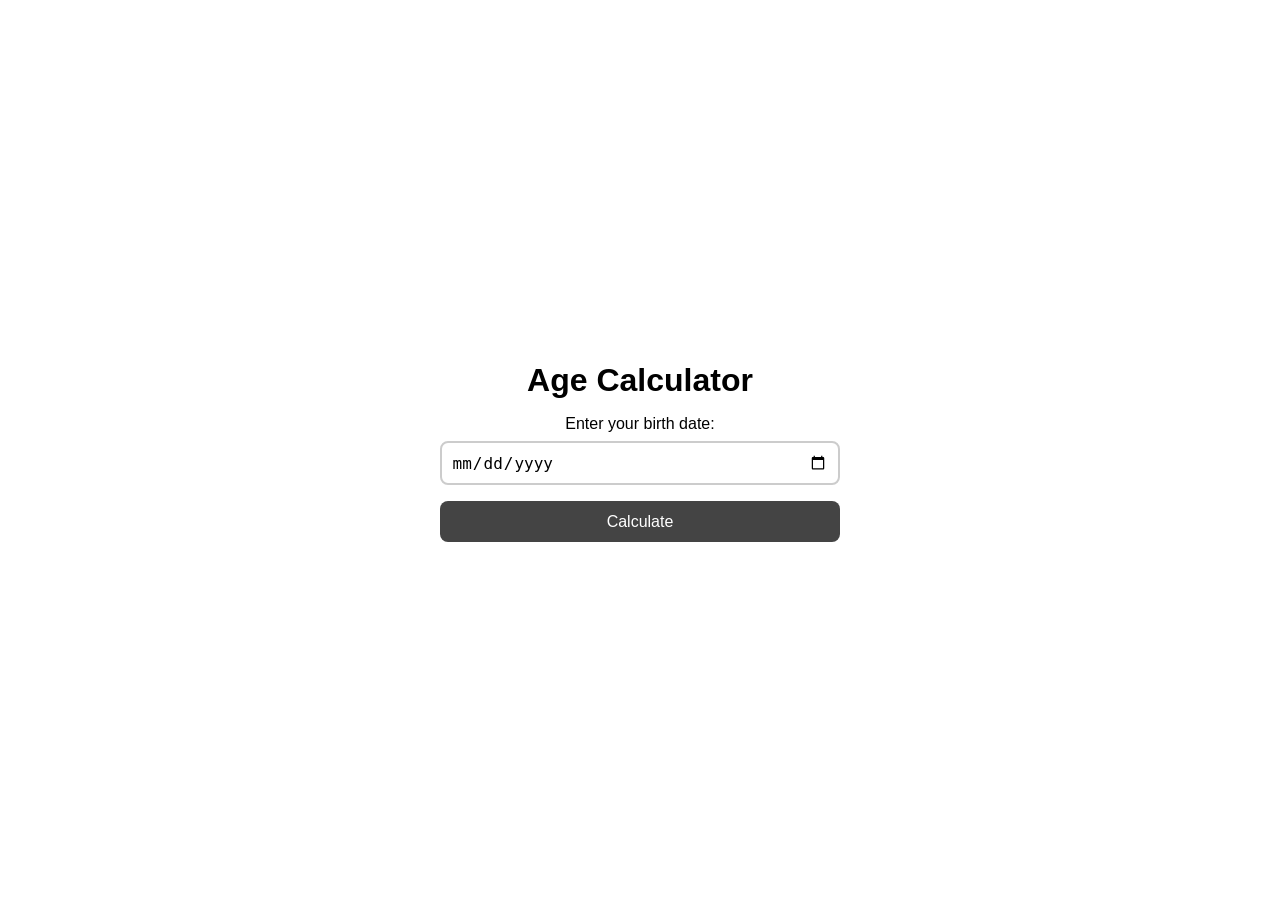
<file: Learn Js/AgeCalculator/index.html>
<!DOCTYPE html>
<html lang="en">
<head>
  <meta charset="UTF-8">
  <meta name="viewport" content="width=device-width, initial-scale=1.0">
  <title>Age Calculator</title>
  <link rel="stylesheet" href="styles.css">
</head>
<body>
  <div class="container">
    <h1>Age Calculator</h1>

    <label for="birthdate">Enter your birth date:</label>
    <input type="date" id="birthdate">

    <button id="calculateBtn">Calculate</button>

    <p id="result"></p>
  </div>

  <script src="script.js"></script>
</body>
</html>
</file>
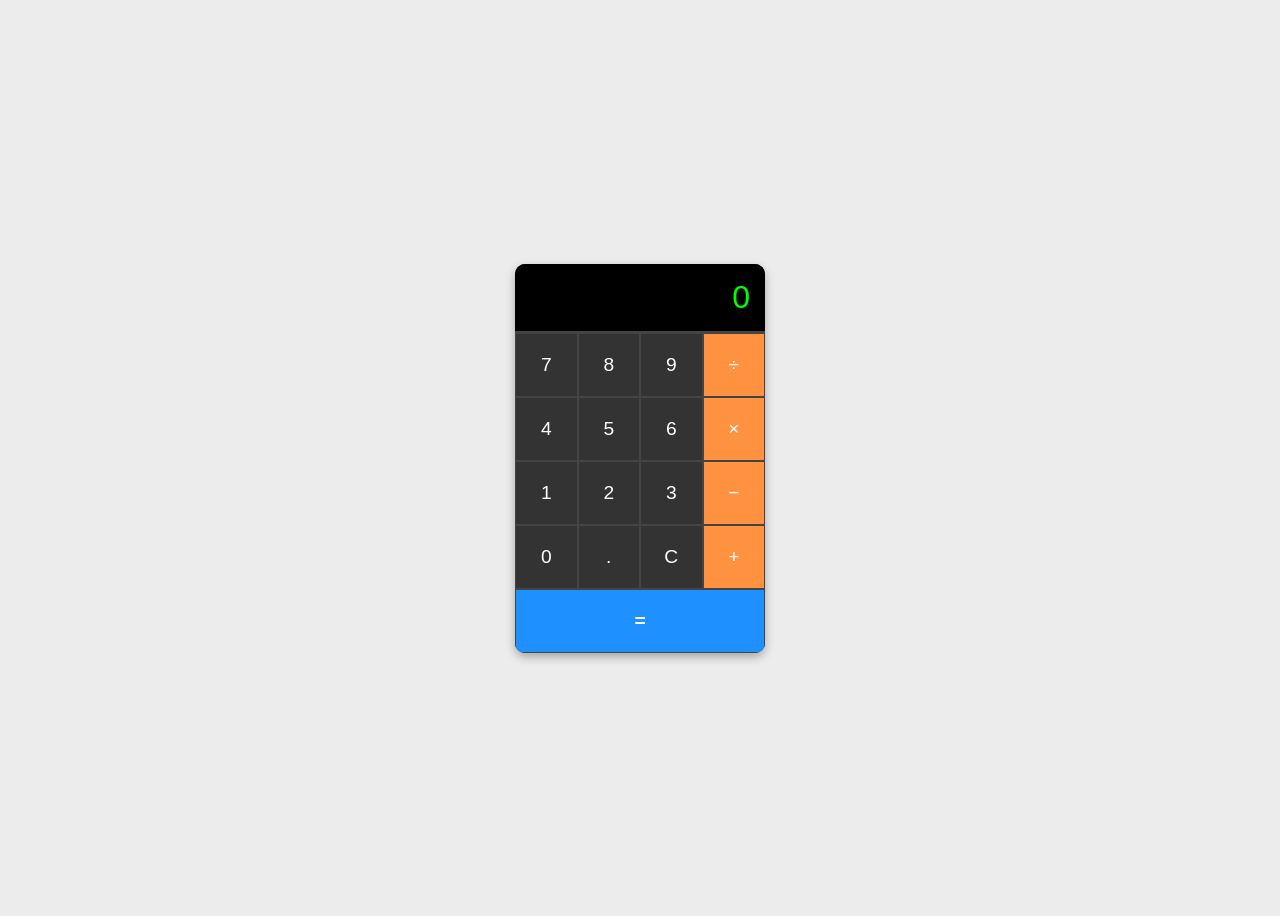
<file: Learn Js/Calculator/index.html>
<!DOCTYPE html>
<html lang="en">
<head>
  <meta charset="UTF-8" />
  <meta name="viewport" content="width=device-width, initial-scale=1.0" />
  <title>Calculator</title>
  <link rel="stylesheet" href="style.css" />
</head>
<body>

  <div class="calculator">
    <div id="display">0</div>

    <div class="buttons">
      <!-- Row 1 -->
      <button class="btn" data-value="7">7</button>
      <button class="btn" data-value="8">8</button>
      <button class="btn" data-value="9">9</button>
      <button class="btn operator" data-value="/">÷</button>

      <!-- Row 2 -->
      <button class="btn" data-value="4">4</button>
      <button class="btn" data-value="5">5</button>
      <button class="btn" data-value="6">6</button>
      <button class="btn operator" data-value="*">×</button>

      <!-- Row 3 -->
      <button class="btn" data-value="1">1</button>
      <button class="btn" data-value="2">2</button>
      <button class="btn" data-value="3">3</button>
      <button class="btn operator" data-value="-">−</button>

      <!-- Row 4 -->
      <button class="btn" data-value="0">0</button>
      <button class="btn" data-value=".">.</button>
      <button class="btn" id="clear">C</button>
      <button class="btn operator" data-value="+">+</button>

      <!-- Row 5 -->
      <button id="equals" class="btn equals">=</button>
    </div>
  </div>

  <script src="script.js"></script>
</body>
</html>
</file>
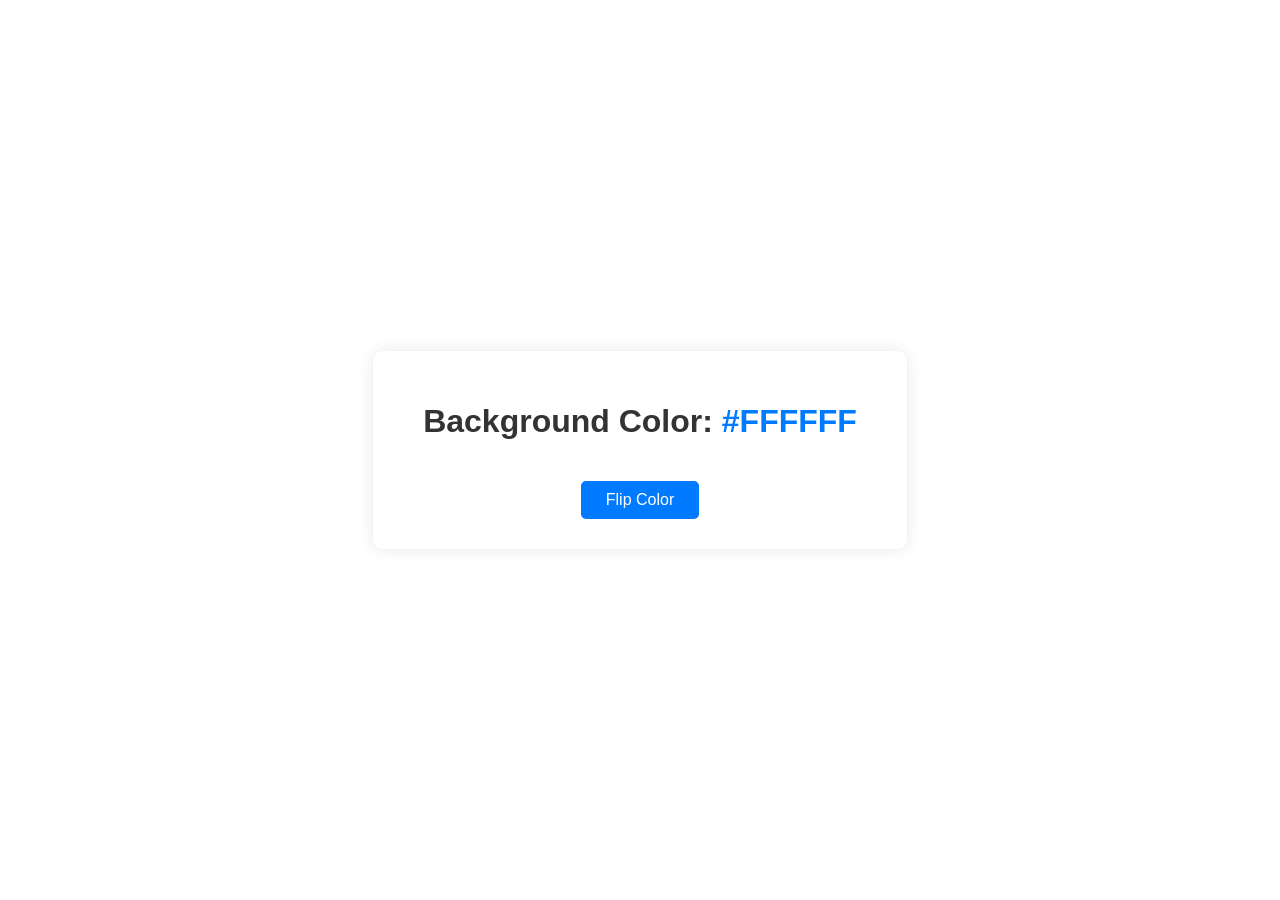
<file: Learn Js/Color Flipper/index.html>
<!DOCTYPE html>
<html lang="en">
<head>
  <meta charset="UTF-8">
  <meta name="viewport" content="width=device-width, initial-scale=1.0">
  <title>Color Flipper</title>
  <link rel="stylesheet" href="style.css">
</head>
<body>
  <div class="container">
    <h1>Background Color: <span id="colorCode">#FFFFFF</span></h1>
    <button id="flipBtn">Flip Color</button>
  </div>

  <script src="script.js"></script>
</body>
</html>
</file>
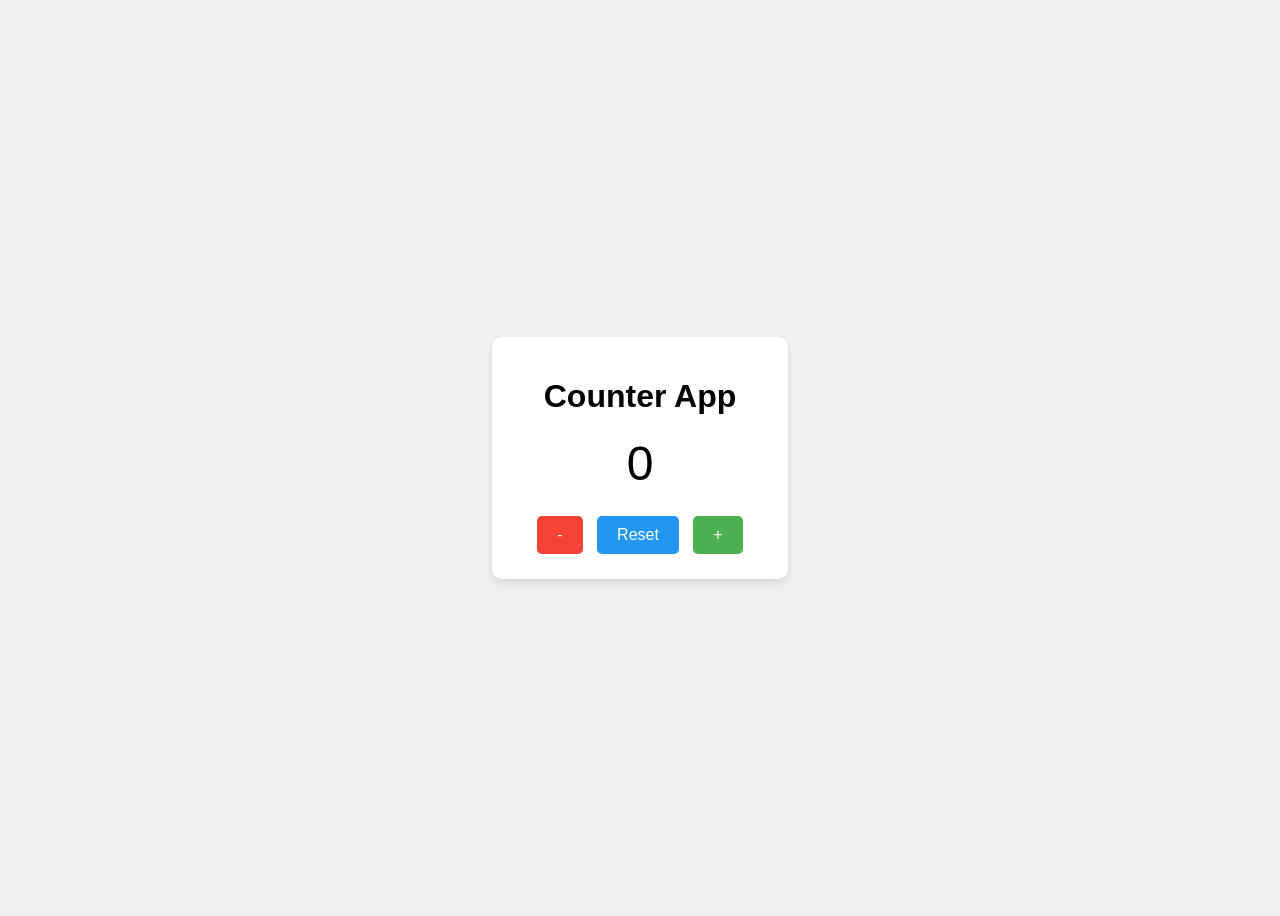
<file: Learn Js/Counter App/index.html>
<!DOCTYPE html>
<html lang="en">
<head>
  <meta charset="UTF-8" />
  <meta name="viewport" content="width=device-width, initial-scale=1.0" />
  <title>Counter App</title>
  <link rel="stylesheet" href="style.css">
</head>
<body>

  <div class="counter-container">
    <h1>Counter App</h1>
    <div id="count">0</div>

    <div class="buttons">
      <button id="decrement">-</button>
      <button id="reset">Reset</button>
      <button id="increment">+</button>
    </div>
  </div>

  <script src="script.js"></script>
</body>
</html>
</file>
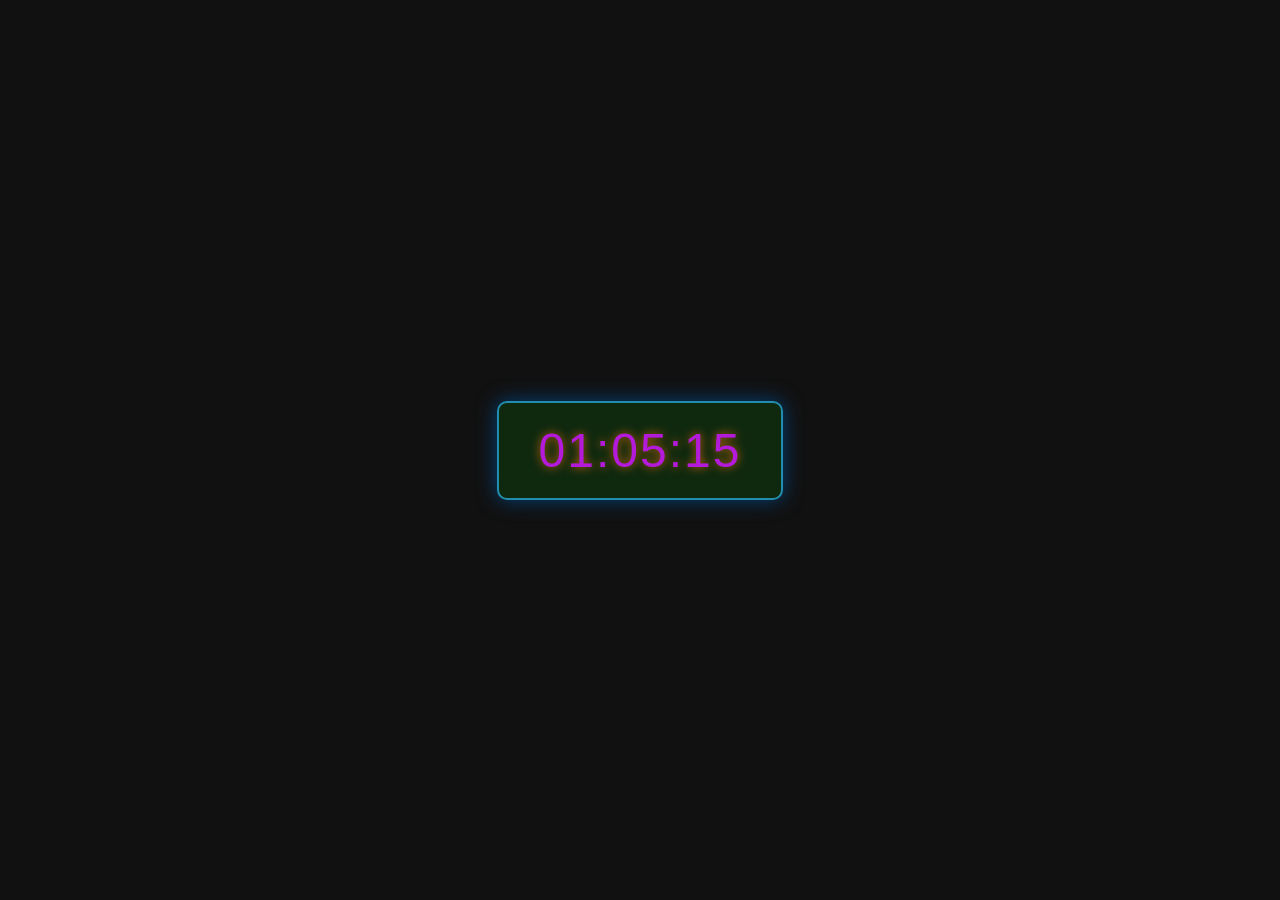
<file: Learn Js/Digital Clock/index.html>
<!DOCTYPE html>
<html lang="en">
<head>
  <meta charset="UTF-8">
  <meta name="viewport" content="width=device-width, initial-scale=1.0">
  <title>Digital Clock</title>
  <link rel="stylesheet" href="style.css">
</head>
<body>
  <!-- Clock display -->
  <div id="clock"></div>
  <script src="script.js"></script>
</body>
</html>
</file>
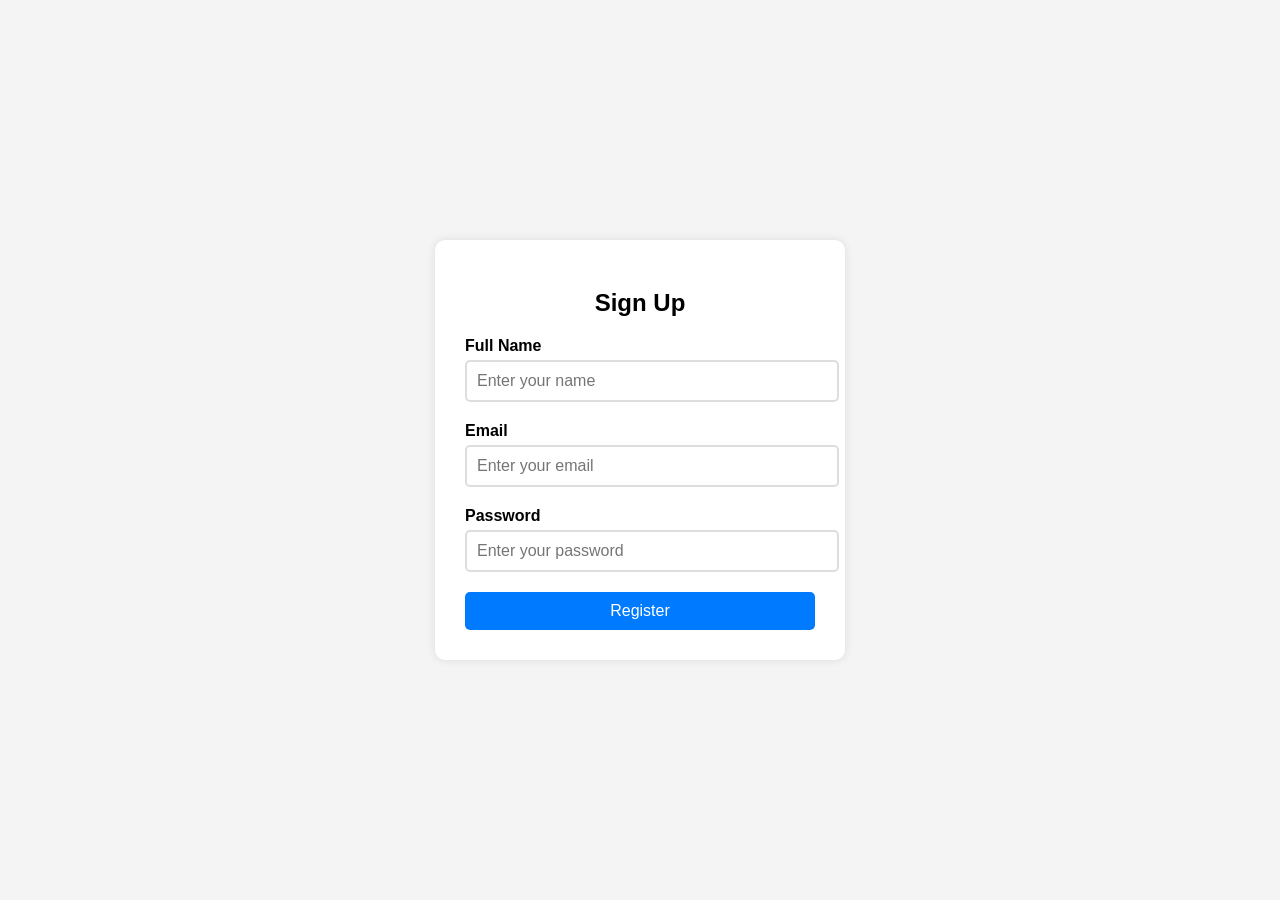
<file: Learn Js/Form Validator/index.html>
<!DOCTYPE html>
<html lang="en">
<head>
  <meta charset="UTF-8">
  <meta name="viewport" content="width=device-width, initial-scale=1.0">
  <title>Form Validator</title>
  <link rel="stylesheet" href="style.css">
</head>
<body>
  <div class="container">
    <h2>Sign Up</h2>
    <form id="signupForm">
      <!-- Full Name -->
      <div class="form-control">
        <label for="name">Full Name</label>
        <input type="text" id="name" placeholder="Enter your name">
        <small class="error-message"></small>
      </div>

      <!-- Email -->
      <div class="form-control">
        <label for="email">Email</label>
        <input type="text" id="email" placeholder="Enter your email">
        <small class="error-message"></small>
      </div>

      <!-- Password -->
      <div class="form-control">
        <label for="password">Password</label>
        <input type="password" id="password" placeholder="Enter your password">
        <small class="error-message"></small>
      </div>

      <!-- Submit Button -->
      <button type="submit">Register</button>
    </form>
  </div>

  <script src="script.js"></script>
</body>
</html>
</file>
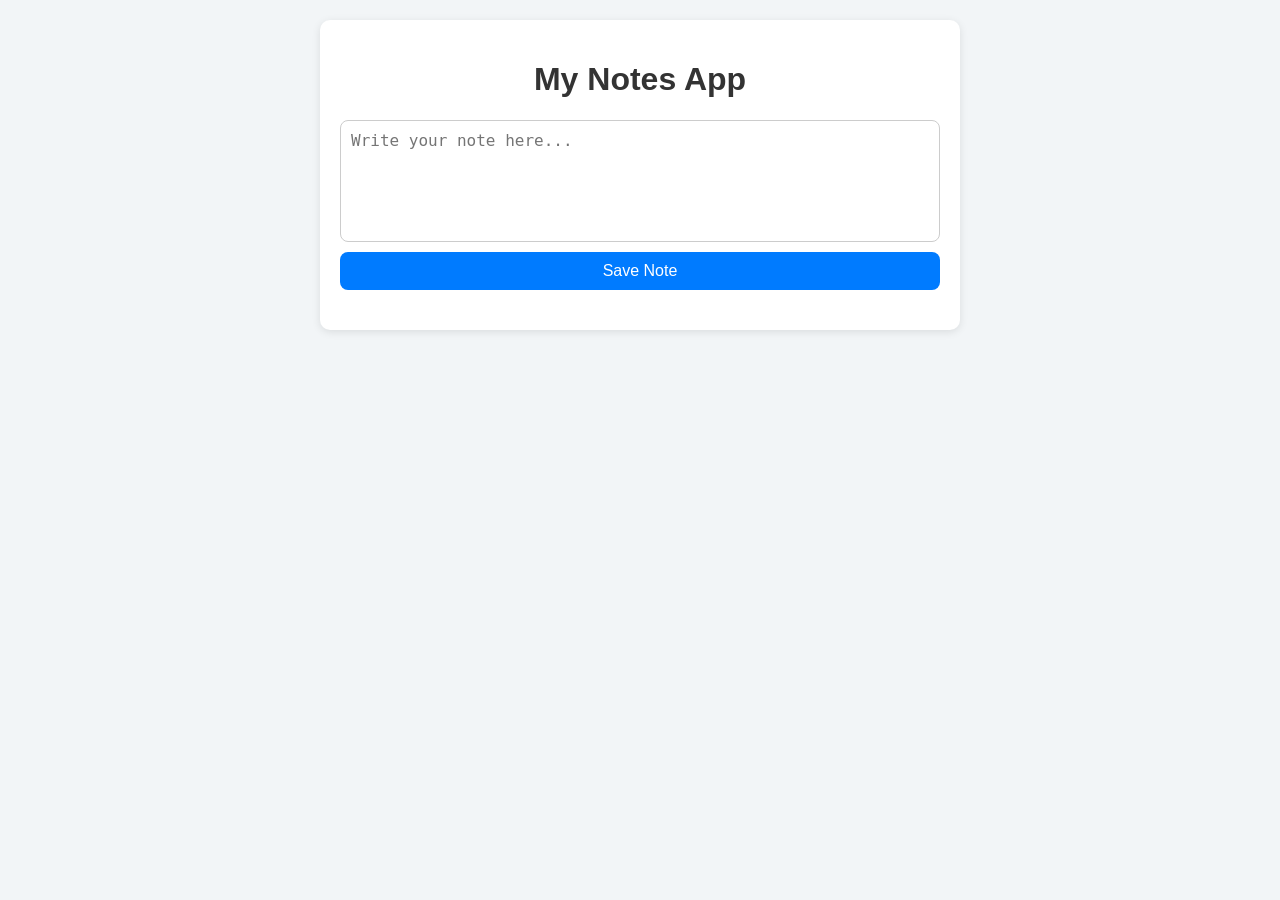
<file: Learn Js/Notes App/index.html>
<!DOCTYPE html>
<html lang="en">
<head>
  <meta charset="UTF-8">
  <meta name="viewport" content="width=device-width, initial-scale=1.0">
  <title>Simple Notes App</title>

  <!-- Link to external CSS for styling -->
  <link rel="stylesheet" href="style.css">
</head>
<body>
  <!-- Main container for the notes app -->
  <div class="app-container">
    <h1>My Notes App</h1>

    <!-- Input area for new notes -->
    <div class="note-input">
      <textarea id="noteText" placeholder="Write your note here..."></textarea>
      <button id="saveBtn">Save Note</button>
    </div>

    <!-- Container that will display all notes -->
    <div id="notesContainer" class="notes-container">
      <!-- Notes will be dynamically added here using JavaScript -->
    </div>
  </div>

  <!-- Link to external JavaScript for functionality -->
  <script src="script.js"></script>
</body>
</html>
</file>
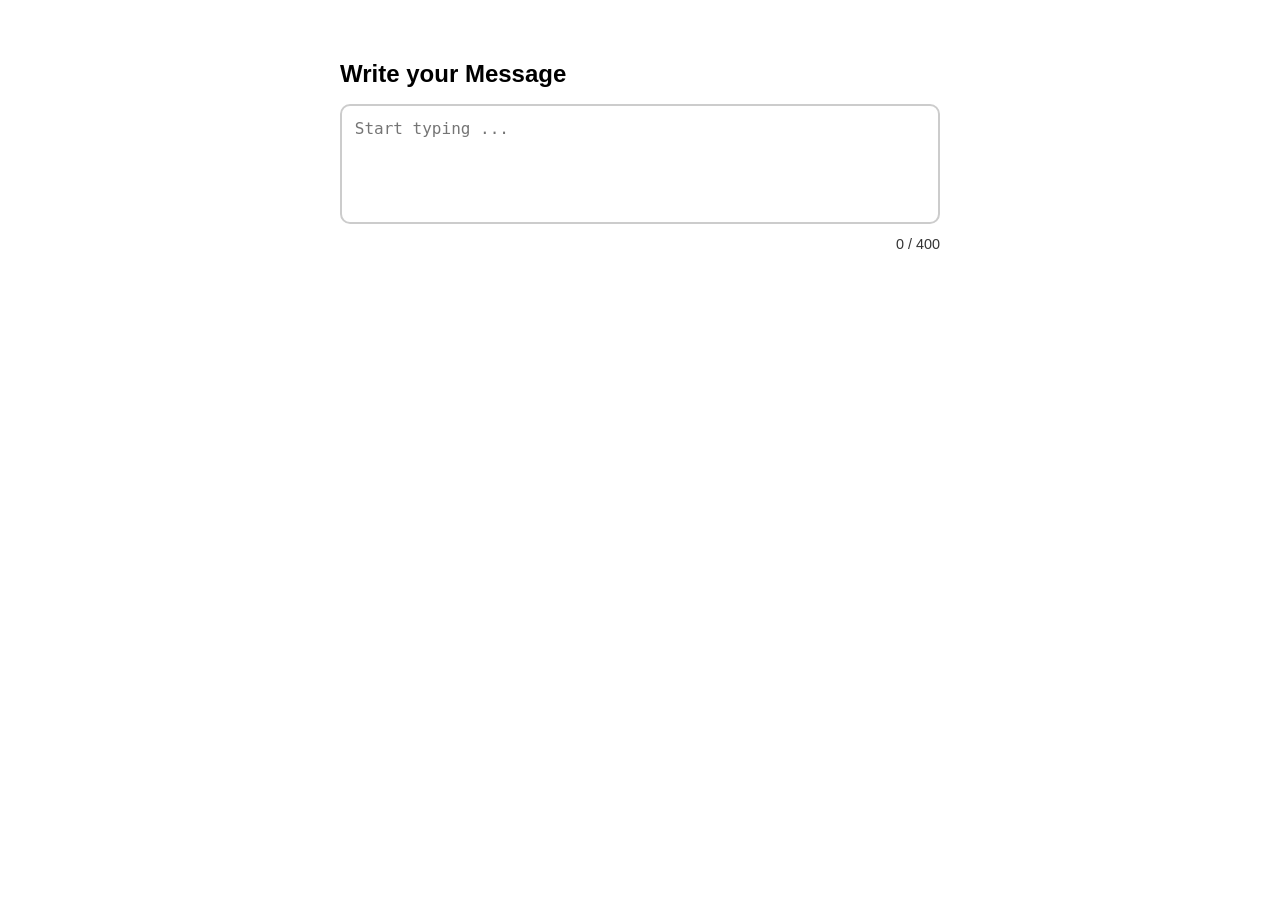
<file: Learn Js/Restricted Textarea/index.html>
<!DOCTYPE html>
<html lang="en">
<head>
  <meta charset="UTF-8">
  <meta name="viewport" content="width=device-width, initial-scale=1.0">
  <title>Live Character Counter</title>
  <link rel="stylesheet" href="styles.css">
</head>
<body>
  <div class="container">
    <h2>Write your Message</h2>

    <textarea id="message" placeholder="Start typing ..." maxlength="400"></textarea>
    <div id="counter">0 / 400</div>
  </div>

  <script src="script.js"></script>
</body>
</html>
</file>
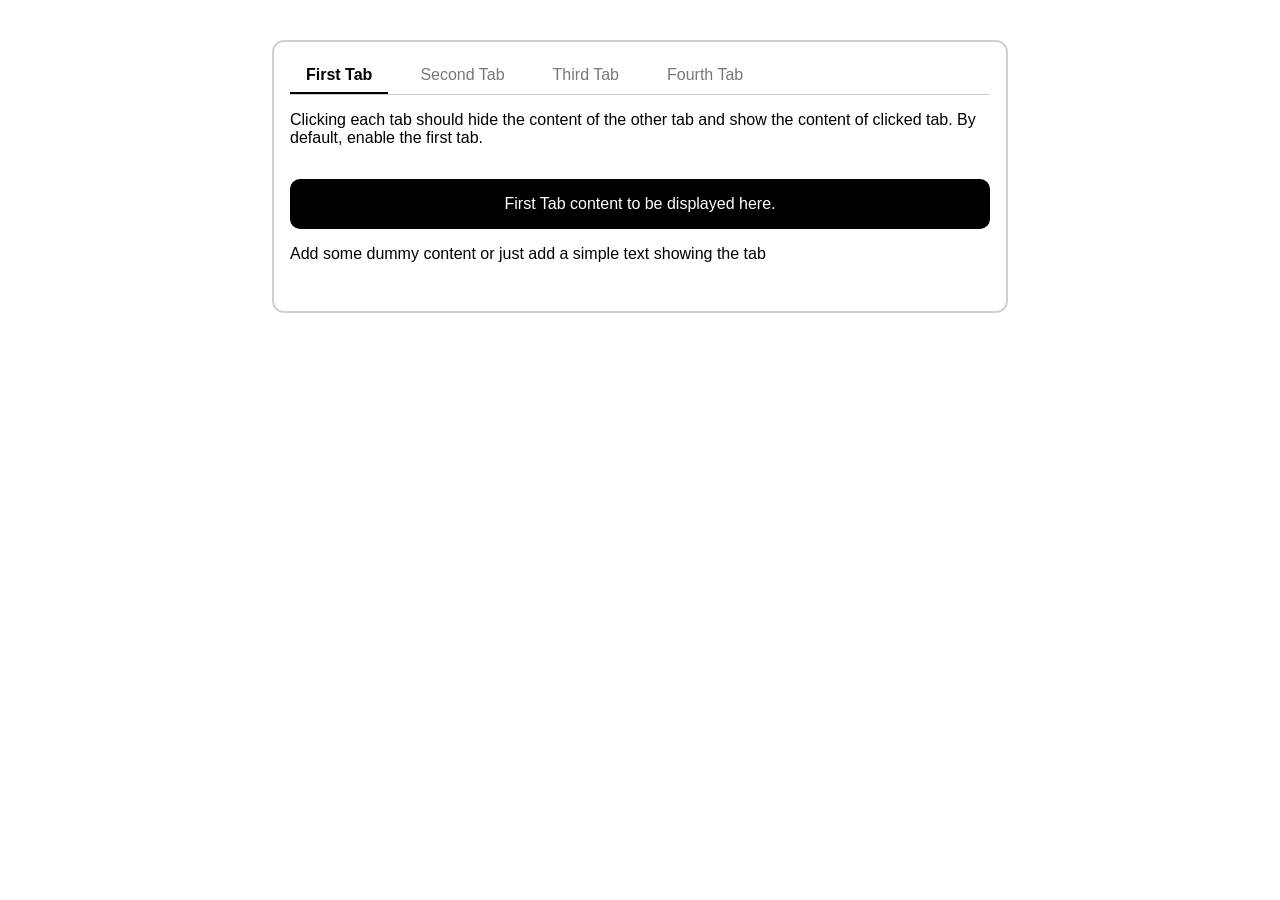
<file: Learn Js/Tabs/index.html>
<!DOCTYPE html>
<html lang="en">
<head>
  <meta charset="UTF-8">
  <meta name="viewport" content="width=device-width, initial-scale=1.0">
  <title>Tabs</title>
  <link rel="stylesheet" href="styles.css">
</head>
<body>
  <div class="tabs">
    <div class="tab-buttons">
      <button class="tab-link active" data-tab="tab1">First Tab</button>
      <button class="tab-link" data-tab="tab2">Second Tab</button>
      <button class="tab-link" data-tab="tab3">Third Tab</button>
      <button class="tab-link" data-tab="tab4">Fourth Tab</button>
    </div>

    <p>Clicking each tab should hide the content of the other tab and show the content of clicked tab. By default, enable the first tab.</p>

    <div id="tab1" class="tab-content active">
      <div class="content-box">First Tab content to be displayed here.</div>
      <p>Add some dummy content or just add a simple text showing the tab</p>
    </div>
    <div id="tab2" class="tab-content">
      <div class="content-box">Second Tab content to be displayed here.</div>
    </div>
    <div id="tab3" class="tab-content">
      <div class="content-box">Third Tab content to be displayed here.</div>
    </div>
    <div id="tab4" class="tab-content">
      <div class="content-box">Fourth Tab content to be displayed here.</div>
    </div>
  </div>

  <script src="script.js"></script>
</body>
</html>
</file>
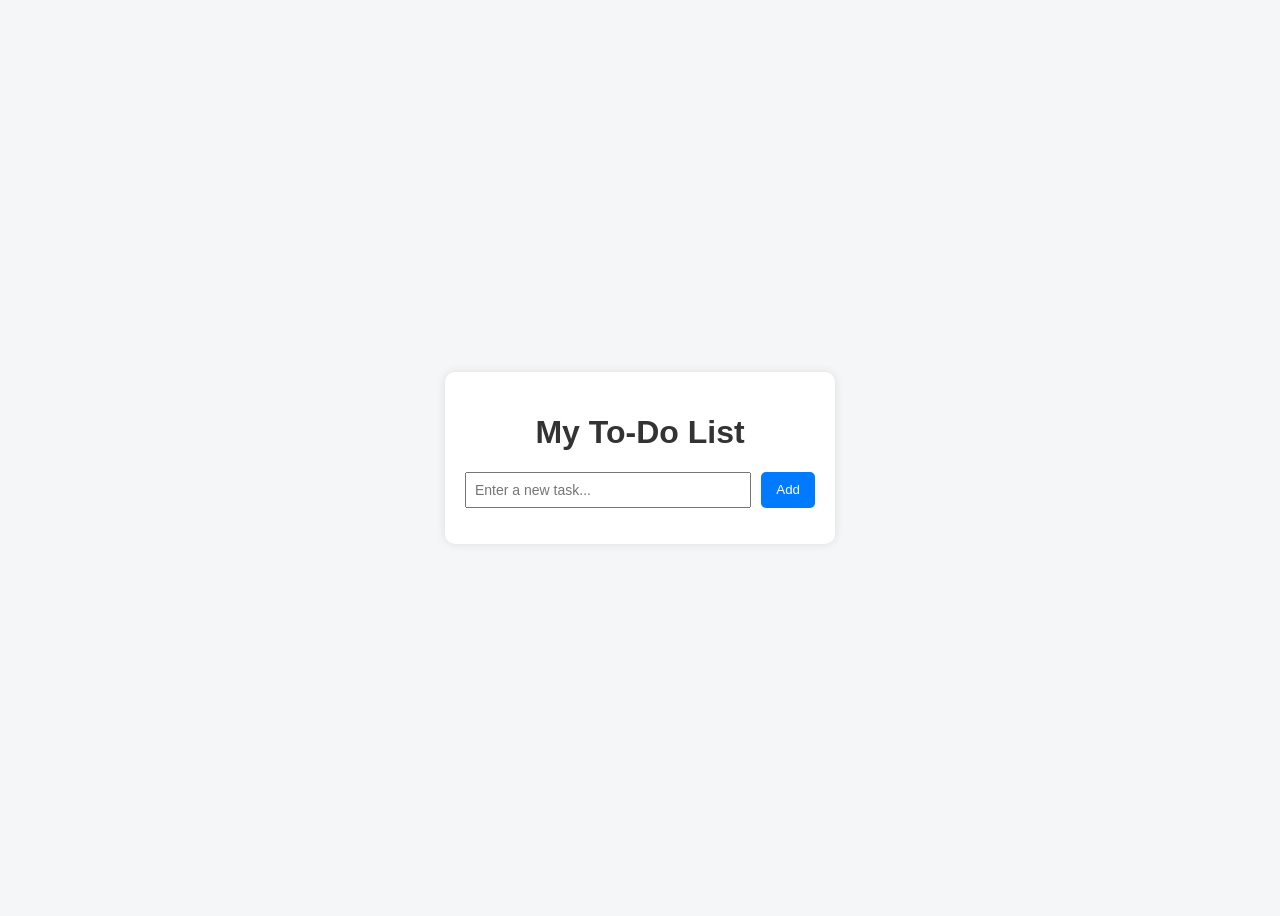
<file: Learn Js/To-Do List App/index.html>
<!DOCTYPE html>
<html lang="en">
<head>
  <meta charset="UTF-8" />
  <meta name="viewport" content="width=device-width, initial-scale=1.0" />
  <title>To-Do List App</title>
  <link rel="stylesheet" href="style.css" />
</head>
<body>

  <div class="container">
    <h1>My To-Do List</h1>
    <div class="input-section">
      <input type="text" id="taskInput" placeholder="Enter a new task..." />
      <button id="addBtn">Add</button>
    </div>

    <ul id="taskList"></ul>
  </div>

  <script src="script.js"></script>
</body>
</html>
</file>
<file: Learn Js/AgeCalculator/styles.css>
body {
  font-family: 'Arial', sans-serif;
  display: flex;
  justify-content: center;
  align-items: center;
  height: 100vh;
  background: #fff;
  margin: 0;
}

.container {
  text-align: center;
  max-width: 400px;
  width: 100%;
}

h1 {
  font-size: 2rem;
  margin-bottom: 1rem;
}

label {
  display: block;
  margin-bottom: 0.5rem;
  font-size: 1rem;
}

input[type="date"] {
  padding: 0.6rem;
  font-size: 1rem;
  border: 2px solid #ccc;
  border-radius: 8px;
  width: 100%;
  margin-bottom: 1rem;
  box-sizing: border-box;
}

button {
  background: #444;
  color: white;
  font-size: 1rem;
  padding: 0.7rem;
  border: none;
  border-radius: 8px;
  cursor: pointer;
  width: 100%;
  transition: background 0.3s;
}

button:hover {
  background: #222;
}

#result {
  margin-top: 1rem;
  font-size: 1.1rem;
}

#result strong {
  font-weight: bold;
}
</file>
<file: Learn Js/Calculator/style.css>
body {
  display: flex;
  justify-content: center;
  align-items: center;
  height: 100vh;
  background: #ececec;
  font-family: Arial, sans-serif;
}

.calculator {
  width: 250px;
  background: #222;
  border-radius: 10px;
  box-shadow: 0 4px 10px rgba(0,0,0,0.3);
  overflow: hidden;
}

#display {
  background: #000;
  color: #0f0;
  font-size: 2rem;
  text-align: right;
  padding: 15px;
  border-bottom: 2px solid #444;
}

.buttons {
  display: grid;
  grid-template-columns: repeat(4, 1fr);
}

.btn {
  padding: 20px;
  font-size: 1.2rem;
  background: #333;
  color: white;
  border: 1px solid #444;
  cursor: pointer;
  transition: background 0.2s;
}

.btn:hover {
  background: #555;
}

.operator {
  background: #fe9241;
}

.equals {
  grid-column: span 4;
  background: #1e90ff;
  color: white;
  font-weight: bold;
}
</file>
<file: Learn Js/Color Flipper/style.css>
body {
  margin: 0;
  height: 100vh;
  display: flex;
  justify-content: center;
  align-items: center;
  background-color: #ffffff;
  font-family: 'Poppins', sans-serif;
  transition: background-color 0.4s ease;
}

.container {
  text-align: center;
  background: rgba(255, 255, 255, 0.2);
  padding: 30px 50px;
  border-radius: 10px;
  box-shadow: 0 0 15px rgba(0,0,0,0.1);
}

h1 {
  color: #333;
}

#colorCode {
  color: #007bff;
}

button {
  margin-top: 20px;
  padding: 10px 25px;
  border: none;
  border-radius: 5px;
  background-color: #007bff;
  color: white;
  font-size: 1rem;
  cursor: pointer;
  transition: 0.3s;
}

button:hover {
  background-color: #0056b3;
}
</file>
<file: Learn Js/Counter App/style.css>
body {
  display: flex;
  justify-content: center;
  align-items: center;
  height: 100vh;
  background: #f0f0f0;
  font-family: Arial, sans-serif;
}

.counter-container {
  background: white;
  padding: 20px 40px;
  border-radius: 10px;
  box-shadow: 0 4px 8px rgba(0,0,0,0.1);
  text-align: center;
}

#count {
  font-size: 3rem;
  margin: 20px 0;
}

button {
  padding: 10px 20px;
  margin: 5px;
  font-size: 1rem;
  border: none;
  border-radius: 5px;
  cursor: pointer;
}

#increment {
  background-color: #4CAF50;
  color: white;
}

#decrement {
  background-color: #f44336;
  color: white;
}

#reset {
  background-color: #2196F3;
  color: white;
}
</file>
<file: Learn Js/Digital Clock/style.css>
/* === Basic page setup === */
body {
  font-family: 'Poppins', sans-serif;
  background-color: #111;
  color: rgb(179, 26, 218);
  display: flex;
  justify-content: center;
  align-items: center;
  height: 100vh;
  font-size: 3rem;
  letter-spacing: 2px;
  margin: 0;
}

/* === Styling for the clock === */
#clock {
  background: rgba(0, 255, 0, 0.1);
  padding: 20px 40px;
  border: 2px solid rgb(33, 142, 175);
  border-radius: 10px;
  box-shadow: 0 0 20px rgb(5, 65, 121);
  text-shadow: 0 0 10px rgb(209, 106, 10);
}
</file>
<file: Learn Js/Form Validator/style.css>
body {
  background: #f4f4f4;
  font-family: 'Poppins', sans-serif;
  display: flex;
  justify-content: center;
  align-items: center;
  height: 100vh;
  margin: 0;
}

.container {
  background: white;
  padding: 30px;
  border-radius: 10px;
  box-shadow: 0 0 10px rgba(0,0,0,0.1);
  width: 350px;
}

h2 {
  text-align: center;
  margin-bottom: 20px;
}

.form-control {
  margin-bottom: 20px;
}

label {
  display: block;
  font-weight: bold;
  margin-bottom: 5px;
}

input {
  width: 100%;
  padding: 10px;
  border: 2px solid #ddd;
  border-radius: 5px;
  font-size: 1rem;
}

input:focus {
  border-color: #007bff;
  outline: none;
}

button {
  width: 100%;
  padding: 10px;
  background: #007bff;
  border: none;
  border-radius: 5px;
  color: white;
  font-size: 1rem;
  cursor: pointer;
}

button:hover {
  background: #0056b3;
}

.error-message {
  color: red;
  font-size: 0.85rem;
  margin-top: 5px;
  display: block;
}
</file>
<file: Learn Js/Notes App/style.css>
/* Basic page setup */
body {
  font-family: 'Segoe UI', sans-serif;
  background-color: #f2f5f7;
  display: flex;
  justify-content: center;
  padding: 20px;
  margin: 0;
}

/* Main app container */
.app-container {
  background-color: white;
  padding: 20px;
  border-radius: 10px;
  width: 100%;
  max-width: 600px;
  box-shadow: 0 2px 8px rgba(0,0,0,0.1);
}

/* Title */
.app-container h1 {
  text-align: center;
  color: #333;
}

/* Input area styling */
.note-input {
  display: flex;
  flex-direction: column;
  gap: 10px;
  margin-bottom: 20px;
}

/* Textarea for writing a note */
#noteText {
  resize: none;
  height: 100px;
  padding: 10px;
  border: 1px solid #ccc;
  border-radius: 8px;
  font-size: 16px;
}

/* Save button */
#saveBtn {
  background-color: #007bff;
  color: white;
  border: none;
  padding: 10px;
  border-radius: 8px;
  cursor: pointer;
  font-size: 16px;
}

#saveBtn:hover {
  background-color: #0056b3;
}

/* Container holding all notes */
.notes-container {
  display: flex;
  flex-direction: column;
  gap: 10px;
}

/* Individual note styling */
.note {
  background-color: #fafafa;
  border: 1px solid #ddd;
  border-radius: 8px;
  padding: 10px;
  display: flex;
  flex-direction: column;
  gap: 10px;
}

/* Buttons inside each note */
.note button {
  border: none;
  padding: 6px 10px;
  border-radius: 6px;
  cursor: pointer;
  color: white;
  font-size: 14px;
}

/* Edit and Delete button styles */
.edit-btn {
  background-color: #ffc107;
}

.delete-btn {
  background-color: #dc3545;
}

.edit-btn:hover {
  background-color: #e0a800;
}

.delete-btn:hover {
  background-color: #c82333;
}
</file>
<file: Learn Js/Restricted Textarea/styles.css>
body {
  font-family: Arial, sans-serif;
  display: flex;
  justify-content: center;
  align-items: flex-start;
  padding: 2rem;
  background: #fff;
}

.container {
  max-width: 600px;
  width: 100%;
}

h2 {
  margin-bottom: 1rem;
}

textarea {
  width: 100%;
  height: 120px;
  padding: 0.8rem;
  font-size: 1rem;
  border: 2px solid #ccc;
  border-radius: 10px;
  resize: none;
  box-sizing: border-box;
}

textarea.limit {
  border-color: red;
  color: red;
}

#counter {
  margin-top: 0.5rem;
  font-size: 0.9rem;
  text-align: right;
  color: #333;
}

#counter.limit {
  color: red;
  font-weight: bold;
}
</file>
<file: Learn Js/Tabs/styles.css>
body {
  font-family: Arial, sans-serif;
  display: flex;
  justify-content: center;
  padding: 2rem;
}

.tabs {
  border: 2px solid #00000030;
  border-radius: 12px;
  padding: 1rem;
  max-width: 700px;
  width: 100%;
}

.tab-buttons {
  display: flex;
  gap: 1rem;
  border-bottom: 1px solid #ccc;
}

.tab-buttons button {
  background: none;
  border: none;
  font-size: 1rem;
  padding: 0.5rem 1rem;
  cursor: pointer;
  color: #777;
  border-bottom: 2px solid transparent;
  transition: 0.3s;
}

.tab-buttons button.active {
  font-weight: bold;
  color: black;
  border-bottom: 2px solid black;
}

.tab-content {
  display: none;
  padding: 1rem 0;
}

.tab-content.active {
  display: block;
}

.content-box {
  background: black;
  color: white;
  padding: 1rem;
  border-radius: 10px;
  text-align: center;
}
</file>
<file: Learn Js/To-Do List App/style.css>
body {
  font-family: Arial, sans-serif;
  background: #f4f6f8;
  display: flex;
  justify-content: center;
  align-items: center;
  height: 100vh;
}

.container {
  background: white;
  padding: 20px;
  width: 350px;
  border-radius: 10px;
  box-shadow: 0 0 10px rgba(0,0,0,0.1);
}

h1 {
  text-align: center;
  color: #333;
}

.input-section {
  display: flex;
  gap: 10px;
  margin-bottom: 15px;
}

#taskInput {
  flex: 1;
  padding: 8px;
  font-size: 14px;
}

#addBtn {
  padding: 8px 15px;
  background: #007bff;
  color: white;
  border: none;
  cursor: pointer;
  border-radius: 5px;
}

#addBtn:hover {
  background: #0056b3;
}

ul {
  list-style: none;
  padding: 0;
}

li {
  background: #f9f9f9;
  margin-bottom: 8px;
  padding: 10px;
  border-radius: 5px;
  display: flex;
  justify-content: space-between;
  align-items: center;
}

li.completed {
  text-decoration: line-through;
  color: gray;
}

button.delete {
  background: #e74c3c;
  color: white;
  border: none;
  border-radius: 4px;
  padding: 4px 8px;
  cursor: pointer;
}

button.delete:hover {
  background: #c0392b;
}
</file>
